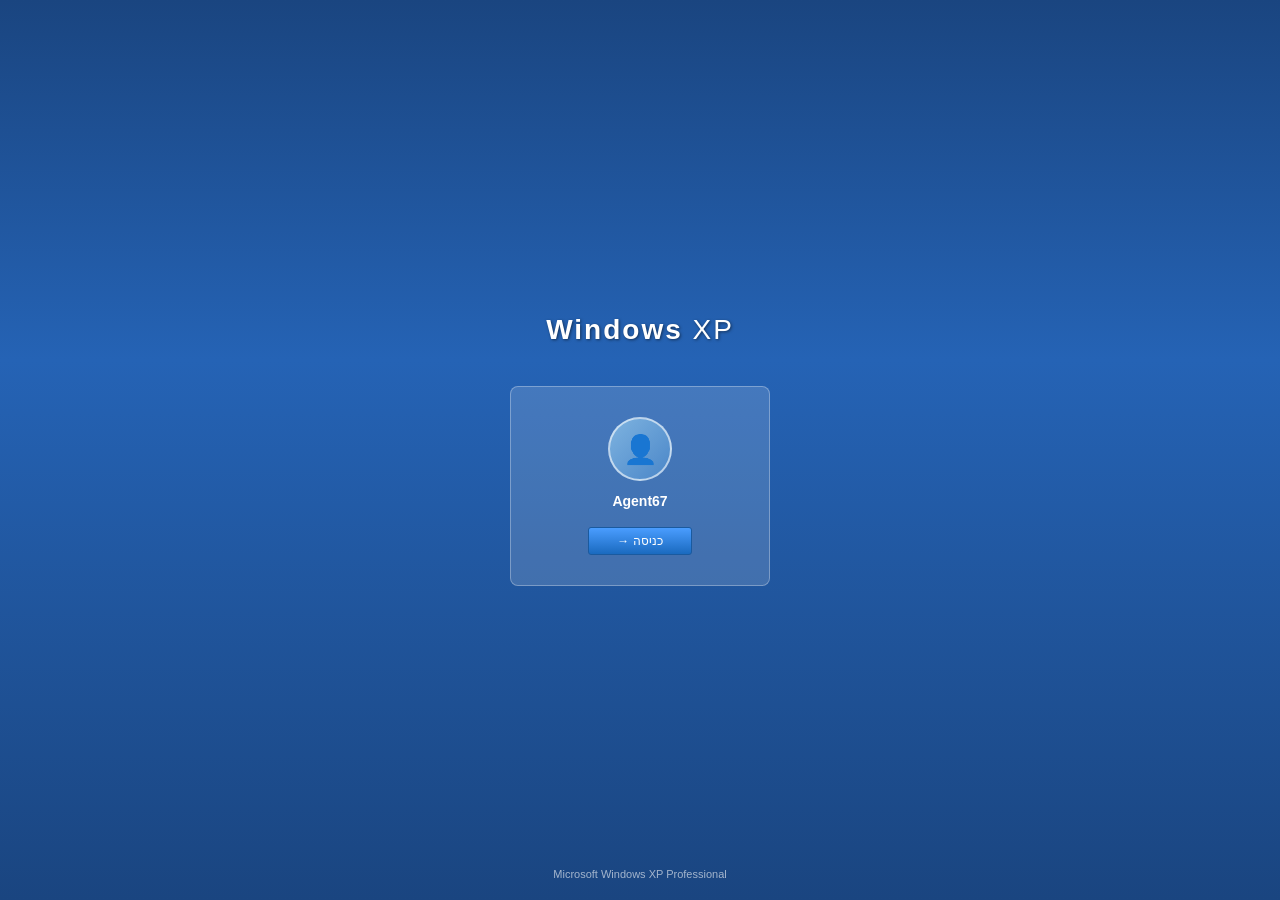
<file: Games/2/index.html>
<!DOCTYPE html>
<html lang="he" dir="rtl">
<head>
<meta charset="UTF-8">
<title>XP Game - Agent67</title>
<link rel="stylesheet" href="style.css">
</head>
<body>

<!-- ===== LOGIN ===== -->
<div id="loginScreen">
  <div class="loginLogo">Windows <span>XP</span></div>
  <div id="loginBox">
    <div class="loginAvatar">👤</div>
    <div class="loginUser">Agent67</div>
    <button id="loginBtn" onclick="doLogin()">כניסה →</button>
  </div>
  <div class="loginFooter">Microsoft Windows XP Professional</div>
</div>

<!-- ===== DESKTOP ===== -->
<div id="desktop">
  <div id="desktopBg">
    <svg id="bgSvg" xmlns="http://www.w3.org/2000/svg" viewBox="0 0 1200 800"
      style="width:100%;height:100%;position:absolute;" preserveAspectRatio="xMidYMid slice">
      <rect width="1200" height="800" fill="#2a2a2a"/>
      <path d="M600,700 Q600,100 1200,400" fill="none" stroke="#fff" stroke-width="40" opacity=".12"/>
      <path d="M600,700 Q600,150 1100,350" fill="none" stroke="#fff" stroke-width="35" opacity=".10"/>
      <path d="M600,700 Q600,200 1000,320" fill="none" stroke="#fff" stroke-width="30" opacity=".08"/>
      <path d="M600,700 Q600,100 0,400" fill="none" stroke="#fff" stroke-width="40" opacity=".12"/>
      <path d="M600,700 Q600,150 100,350" fill="none" stroke="#fff" stroke-width="35" opacity=".10"/>
    </svg>
  </div>
  <div id="desktopIcons"></div>

  <!-- TASKBAR -->
  <div id="taskbar">
    <button id="startBtn"><span style="font-size:18px;">🪟</span> התחל</button>
    <div id="tbCenter"></div>
    <div id="tbRight">
      <span id="langInd">EN</span>
      <span id="wifiIco" title="WiFi מנותק" onclick="showWifiMenu(event)">📵</span>
      <span id="clk">00:00</span>
    </div>
  </div>

  <!-- WIFI MENU -->
  <div id="wifiMenu">
    <div class="ctxItem" id="wifiTogItem" onclick="toggleWifi()">הדלק WiFi</div>
    <div class="ctxItem" onclick="hideWifi()">סגור</div>
  </div>

  <!-- DESKTOP RIGHT-CLICK MENU -->
  <div id="deskCtxMenu">
    <div class="ctxItem" onclick="arrangeIcons()">סדר אייקונים</div>
    <div class="ctxItem" onclick="hideCtx();refreshDesk()">רענן</div>
    <div class="ctxSep"></div>
    <div class="ctxItem" onclick="hideCtx();openDisplaySettings()">הגדרות תצוגה</div>
    <div class="ctxItem" onclick="hideCtx();openAbout()">מאפיינים</div>
  </div>
</div><!-- end #desktop -->

<!-- ===== NOTEPAD ===== -->
<div class="win" id="npWin" style="top:80px;left:120px;width:560px;height:380px;display:none;">
  <div class="wTitle" onmousedown="drag(event,'npWin')">
    <span>📝</span><span class="wLabel" id="npTitle">פנקס רשימות - ללא שם</span>
    <div class="wCtrls">
      <div class="wBtn wBtnMin" onclick="minWin('npWin','npBtn')">_</div>
      <div class="wBtn wBtnMax" onclick="maxWin('npWin')">□</div>
      <div class="wBtn wBtnClose" onclick="closeWin('npWin','npBtn')">✕</div>
    </div>
  </div>
  <div class="mBar">
    <span class="mItem" onclick="toggleM('npMFile',this)">קובץ
      <div class="mDrop" id="npMFile">
        <div class="mItem" onclick="npNew()">חדש</div>
        <div class="mItem" onclick="npOpen()">פתיחה...</div>
        <div class="mDropSep"></div>
        <div class="mItem" onclick="npSave()">שמירה</div>
        <div class="mItem" onclick="npSaveAs()">שמירה בשם...</div>
      </div>
    </span>
    <span class="mItem" onclick="toggleM('npMEdit',this)">עריכה
      <div class="mDrop" id="npMEdit">
        <div class="mItem" onclick="npFind()">חיפוש...</div>
        <div class="mItem" onclick="npReplace()">החלפה...</div>
        <div class="mDropSep"></div>
        <div class="mItem" onclick="document.getElementById('npArea').select();closeDrops()">בחר הכל</div>
      </div>
    </span>
    <span class="mItem" onclick="toggleM('npMFmt',this)">עיצוב
      <div class="mDrop" id="npMFmt">
        <div class="mItem" onclick="npFontSize()">גודל פונט...</div>
        <div class="mItem" onclick="npFontFamily()">גופן...</div>
      </div>
    </span>
    <span class="mItem" onclick="showModal('עזרה','פנקס רשימות — עורך טקסט פשוט.');closeDrops()">עזרה</span>
  </div>
  <div id="npFindBar">
    <span id="npFLbl" style="font-size:12px;">חיפוש:</span>
    <input id="npFIn" type="text" placeholder="חפש..."/>
    <input id="npRIn" type="text" placeholder="החלפה ב..." style="display:none"/>
    <button onclick="doNpFind()">מצא</button>
    <button id="npRBtn" onclick="doNpReplace()" style="display:none">החלפה</button>
    <button onclick="closeNpFind()">✕</button>
    <span id="npFMsg" style="font-size:11px;color:#a00;"></span>
  </div>
  <div class="wBody" style="overflow:hidden;display:flex;flex-direction:column;">
    <textarea id="npArea" placeholder="הקלד כאן..."></textarea>
  </div>
</div>

<!-- ===== EXPLORER ===== -->
<div class="win" id="expWin" style="top:60px;left:80px;width:700px;height:480px;display:none;">
  <div class="wTitle" onmousedown="drag(event,'expWin')">
    <span>📁</span><span class="wLabel" id="expTitle">סייר הקבצים</span>
    <div class="wCtrls">
      <div class="wBtn wBtnMin" onclick="minWin('expWin','expBtn')">_</div>
      <div class="wBtn wBtnMax" onclick="maxWin('expWin')">□</div>
      <div class="wBtn wBtnClose" onclick="closeWin('expWin','expBtn')">✕</div>
    </div>
  </div>
  <div class="mBar">
    <span class="mItem" onclick="toggleM('expMHome',this)">בית
      <div class="mDrop" id="expMHome">
        <div class="mItem" onclick="expSelectAll();closeDrops()">בחר הכל</div>
        <div class="mItem" onclick="expDeleteSelected();closeDrops()">מחיקה</div>
        <div class="mDropSep"></div>
        <div class="mItem" onclick="expProperties();closeDrops()">מאפיינים</div>
      </div>
    </span>
    <span class="mItem" onclick="toggleM('expMView',this)">תצוגה
      <div class="mDrop" id="expMView">
        <div class="mItem" id="mViewIcons" onclick="setExpView('icons');closeDrops()">✓ סמלים</div>
        <div class="mItem" id="mViewList"  onclick="setExpView('list');closeDrops()">   רשימה</div>
      </div>
    </span>
  </div>
  <div id="expToolbar">
    <button class="navBtn" onclick="expBack()">→ חזרה</button>
    <button class="navBtn" onclick="expFwd()">קדימה ←</button>
    <button class="navBtn" onclick="expUp()">▲ למעלה</button>
    <input id="expAddr" type="text" value="C:\"
      onkeydown="if(event.key==='Enter')navTo(this.value)"
      style="flex:1;border:1px solid #7f9db9;padding:2px 6px;font-size:12px;background:white;"/>
    <button class="navBtn" onclick="toggleExpView()" title="שנה תצוגה">⊞</button>
  </div>
  <div id="expContent">
    <div id="expTree">
      <div class="tItem" onclick="navTo('My Computer')">💻 המחשב שלי</div>
      <div class="tItem" style="padding-right:14px" onclick="navTo('C:\\')">💾 C:</div>
      <div class="tItem" style="padding-right:28px" onclick="navTo('C:\\Desktop')">🖥 Desktop</div>
      <div class="tItem" style="padding-right:28px" onclick="navTo('C:\\Downloads')">📥 Downloads</div>
      <div class="tItem" style="padding-right:28px" onclick="navTo('C:\\Images')">🖼 Images</div>
      <div class="tItem" style="padding-right:28px" onclick="navTo('C:\\Docs')">📄 Docs</div>
    </div>
    <div id="expFiles" class="icons"></div>
  </div>
  <div id="expStat">0 פריטים</div>
</div>
<div class="ctxMenu" id="fCtxMenu">
  <div class="ctxItem" onclick="ctxOpen()">פתח</div>
  <div class="ctxSep"></div>
  <div class="ctxItem" onclick="ctxDel()">מחק (אל סל המחזור)</div>
  <div class="ctxSep"></div>
  <div class="ctxItem" onclick="ctxProps()">מאפיינים</div>
  <div class="ctxItem" onclick="hideAllCtx()">סגור</div>
</div>

<!-- ===== RECYCLE BIN ===== -->
<div class="win" id="recycleWin" style="top:80px;left:100px;width:580px;height:380px;display:none;">
  <div class="wTitle" onmousedown="drag(event,'recycleWin')">
    <span>🗑️</span><span class="wLabel">סל מחזור</span>
    <div class="wCtrls">
      <div class="wBtn wBtnMin" onclick="minWin('recycleWin','recycleBtn')">_</div>
      <div class="wBtn wBtnMax" onclick="maxWin('recycleWin')">□</div>
      <div class="wBtn wBtnClose" onclick="closeWin('recycleWin','recycleBtn')">✕</div>
    </div>
  </div>
  <div class="mBar">
    <span class="mItem">קובץ</span>
    <span class="mItem">עריכה</span>
    <span class="mItem">תצוגה</span>
    <span class="mItem">עזרה</span>
  </div>
  <div class="wBody">
    <div id="recycleFiles" style="padding:8px;display:flex;flex-wrap:wrap;gap:6px;"></div>
  </div>
</div>
<div class="ctxMenu" id="recycleCtx">
  <div class="ctxItem" onclick="recycleRestore()">שחזר</div>
  <div class="ctxItem" onclick="recyclePermDel()">מחק לצמיתות</div>
  <div class="ctxSep"></div>
  <div class="ctxItem" onclick="hideAllCtx()">ביטול</div>
</div>

<!-- ===== BROWSER ===== -->
<div class="win" id="brWin" style="top:50px;left:60px;width:720px;height:480px;display:none;">
  <div class="wTitle" onmousedown="drag(event,'brWin')">
    <span>🌐</span><span class="wLabel" id="brTitle">דפדפן</span>
    <div class="wCtrls">
      <div class="wBtn wBtnMin" onclick="minWin('brWin','brBtn')">_</div>
      <div class="wBtn wBtnMax" onclick="maxWin('brWin')">□</div>
      <div class="wBtn wBtnClose" onclick="closeWin('brWin','brBtn')">✕</div>
    </div>
  </div>
  <div id="brToolbar">
    <button class="navBtn" onclick="brBack()">→</button>
    <button class="navBtn" onclick="brFwd()">←</button>
    <button class="navBtn" id="brRef" onclick="brRefresh()">↻</button>
    <input id="brAddr" type="text"
      style="flex:1;border:1px solid #7f9db9;padding:2px 6px;font-size:12px;"
      onkeydown="if(event.key==='Enter')brNav(this.value)"/>
    <button class="navBtn" onclick="toggleBrMenu()" style="font-size:14px;padding:1px 8px;">☰</button>
  </div>
  <div id="brBody" class="wBody"></div>
  <div id="brMenu">
    <div class="ctxItem" onclick="hideBrMenu()">הגדרות</div>
    <div class="ctxItem" onclick="hideBrMenu()">סימניות</div>
    <div class="ctxItem" onclick="brShowHistory();hideBrMenu()">היסטוריה</div>
    <div class="ctxItem" onclick="hideBrMenu()">הדפסה</div>
    <div class="ctxSep"></div>
    <div class="ctxItem" onclick="hideBrMenu()">אודות</div>
  </div>
</div>

<!-- ===== IMAGE VIEWER ===== -->
<div class="win" id="imgWin" style="top:80px;left:120px;width:520px;height:420px;display:none;">
  <div class="wTitle" onmousedown="drag(event,'imgWin')">
    <span>🖼️</span><span class="wLabel" id="imgTitle">מציג תמונות</span>
    <div class="wCtrls">
      <div class="wBtn wBtnMin" onclick="minWin('imgWin','')">_</div>
      <div class="wBtn wBtnMax" onclick="maxWin('imgWin')">□</div>
      <div class="wBtn wBtnClose" onclick="closeWin('imgWin','')">✕</div>
    </div>
  </div>
  <div class="wBody" id="imgBody"
    style="background:#1a1a1a;display:flex;align-items:center;justify-content:center;padding:10px;"></div>
</div>

<!-- ===== DEC.EXE ===== -->
<div class="win" id="decWin" style="top:150px;left:200px;width:400px;height:230px;display:none;">
  <div class="wTitle" onmousedown="drag(event,'decWin')">
    <span>🔓</span><span class="wLabel">Decoder - dec.exe</span>
    <div class="wCtrls">
      <div class="wBtn wBtnMin" onclick="minWin('decWin','decBtn')">_</div>
      <div class="wBtn wBtnClose" onclick="closeWin('decWin','decBtn')">✕</div>
    </div>
  </div>
  <div class="wBody" style="padding:18px;display:flex;flex-direction:column;gap:12px;">
    <div style="font-size:12px;color:#333;">בחר קובץ לפענוח:</div>
    <div id="decFileLbl"
      style="font-size:12px;color:#555;background:#f8f8f8;border:1px solid #ccc;padding:4px 8px;min-height:24px;">
      לא נבחר קובץ
    </div>
    <div style="display:flex;gap:8px;">
      <button onclick="decChoose()"
        style="padding:4px 12px;background:linear-gradient(180deg,#f0f0f0,#d0d0d0);border:1px solid #999;cursor:pointer;font-size:12px;">
        בחר קובץ
      </button>
      <button onclick="doDecode()"
        style="padding:4px 12px;background:linear-gradient(180deg,#c0d8ff,#7090e0);border:1px solid #5070c0;cursor:pointer;font-size:12px;">
        פענוח
      </button>
    </div>
    <div id="decMsg" style="font-size:12px;display:none;"></div>
  </div>
</div>

<!-- ===== DISPLAY SETTINGS ===== -->
<div class="win" id="dispWin" style="top:100px;left:150px;width:440px;height:300px;display:none;">
  <div class="wTitle" onmousedown="drag(event,'dispWin')">
    <span>🖥️</span><span class="wLabel">הגדרות תצוגה</span>
    <div class="wCtrls">
      <div class="wBtn wBtnMin" onclick="minWin('dispWin','')">_</div>
      <div class="wBtn wBtnClose" onclick="closeWin('dispWin','')">✕</div>
    </div>
  </div>
  <div class="wBody" style="padding:16px;">
    <div class="setRow">
      <label>גודל אייקונים:</label>
      <select id="iconSizeSelect" onchange="changeIconSize(this.value)">
        <option value="16">קטן (16×16)</option>
        <option value="32" selected>בינוני (32×32)</option>
        <option value="48">גדול (48×48)</option>
      </select>
    </div>
    <div class="setRow">
      <label>תמונת רקע:</label>
      <button class="setBtn" onclick="chooseBg()">שנה תמונת רקע...</button>
    </div>
    <div class="setRow">
      <label>שומר מסך:</label>
      <select><option>ללא</option><option>מסך ריק</option><option>Windows XP</option></select>
    </div>
    <div style="display:flex;gap:8px;justify-content:flex-end;margin-top:8px;">
      <button class="setBtn" onclick="closeWin('dispWin','')">אישור</button>
      <button class="setBtn" onclick="closeWin('dispWin','')">ביטול</button>
    </div>
  </div>
</div>

<!-- ===== MY LIFE ===== -->
<div class="win" id="myLifeWin" style="top:80px;left:100px;width:620px;height:460px;display:none;">
  <div class="wTitle" onmousedown="drag(event,'myLifeWin')">
    <span>💫</span><span class="wLabel">My Life</span>
    <div class="wCtrls">
      <div class="wBtn wBtnMin" onclick="minWin('myLifeWin','myLifeBtn')">_</div>
      <div class="wBtn wBtnMax" onclick="maxWin('myLifeWin')">□</div>
      <div class="wBtn wBtnClose" onclick="closeWin('myLifeWin','myLifeBtn')">✕</div>
    </div>
  </div>
  <div class="mBar" id="mlBar">
    <span class="mItem" onclick="toggleM('mlFile',this)">קובץ
      <div class="mDrop" id="mlFile">
        <div class="mItem" onclick="closeDrops()">רענון</div>
        <div class="mItem" onclick="mlPower();closeDrops()">הדלקה</div>
        <div class="mItem" style="color:#aaa;cursor:default;">כיבוי</div>
        <div class="mDropSep"></div>
        <div class="mItem" onclick="closeWin('myLifeWin','myLifeBtn');closeDrops()">יציאה</div>
      </div>
    </span>
    <span class="mItem" onclick="toggleM('mlNews',this)">חדשות
      <div class="mDrop" id="mlNews">
        <div class="mItem" onclick="mlShowNews('Y12');closeDrops()">Y12</div>
        <div class="mItem" onclick="mlShowNews('המדינה');closeDrops()">המדינה</div>
        <div class="mItem" onclick="mlShowNews('znet');closeDrops()">znet</div>
        <div class="mItem" onclick="mlShowNews('ישראל איום');closeDrops()">ישראל איום</div>
        <div class="mItem" onclick="mlShowNews('אידיוט היום');closeDrops()">אידיוט היום</div>
        <div class="mItem" onclick="mlShowNews('מאקות');closeDrops()">מאקות</div>
      </div>
    </span>
    <span class="mItem" onclick="toggleM('mlGames',this)">משחקים
      <div class="mDrop" id="mlGames">
        <div class="mItem" onclick="mlGame('snake');closeDrops()">Snake</div>
        <div class="mItem" onclick="mlGame('xonix');closeDrops()">Xonix</div>
        <div class="mItem" onclick="mlGame('mines');closeDrops()">שולה מוקשים</div>
      </div>
    </span>
    <span class="mItem" onclick="mlNavaz();closeDrops()">נב"ז</span>
    <span class="mItem" onclick="mlMeme();closeDrops()">מם</span>
  </div>
  <div id="myLifeMain">
    <div style="color:#555;font-size:14px;">בחר מהתפריט למעלה</div>
  </div>
</div>

<!-- ===== ABOUT ===== -->
<div class="win" id="aboutWin" style="top:120px;left:180px;width:320px;height:210px;display:none;">
  <div class="wTitle" onmousedown="drag(event,'aboutWin')">
    <span>ℹ️</span><span class="wLabel">אודות Windows XP</span>
    <div class="wCtrls">
      <div class="wBtn wBtnClose" onclick="closeWin('aboutWin','')">✕</div>
    </div>
  </div>
  <div class="wBody" style="padding:20px;text-align:center;">
    <div style="font-size:36px;margin-bottom:10px;">🪟</div>
    <div style="font-weight:bold;font-size:14px;">Microsoft Windows XP</div>
    <div style="font-size:11px;color:#555;margin-top:6px;">Professional Edition, Version 5.1 (Build 2600)</div>
    <div style="font-size:11px;color:#555;margin-top:4px;">Agent67</div>
    <button onclick="closeWin('aboutWin','')"
      style="margin-top:16px;padding:4px 20px;background:linear-gradient(180deg,#f0f0f0,#d0d0d0);border:1px solid #999;cursor:pointer;">
      אישור
    </button>
  </div>
</div>

<!-- ===== CALCULATOR ===== -->
<div class="win" id="calcWin" style="top:130px;left:160px;width:240px;height:310px;display:none;">
  <div class="wTitle" onmousedown="drag(event,'calcWin')">
    <span>🔢</span><span class="wLabel">מחשבון</span>
    <div class="wCtrls">
      <div class="wBtn wBtnMin" onclick="minWin('calcWin','calcBtn')">_</div>
      <div class="wBtn wBtnClose" onclick="closeWin('calcWin','calcBtn')">✕</div>
    </div>
  </div>
  <div class="wBody" style="padding:10px;background:#ece9d8;">
    <div id="calcDisp">0</div>
    <div id="calcGrid" style="display:grid;grid-template-columns:repeat(4,1fr);gap:3px;"></div>
  </div>
</div>

<!-- ===== FILE PICKER ===== -->
<div class="win" id="fpWin" style="top:80px;left:120px;width:600px;height:400px;display:none;">
  <div class="wTitle" onmousedown="drag(event,'fpWin')">
    <span>📂</span><span class="wLabel" id="fpTitle">בחר קובץ</span>
    <div class="wCtrls">
      <div class="wBtn wBtnClose" onclick="closeFP()">✕</div>
    </div>
  </div>
  <div style="background:#f0f0f0;border-bottom:1px solid #ccc;padding:4px 6px;display:flex;align-items:center;gap:4px;flex-shrink:0;">
    <button class="navBtn" onclick="fpUp()">▲ למעלה</button>
    <input id="fpAddr" readonly
      style="flex:1;border:1px solid #7f9db9;padding:2px 6px;font-size:12px;background:white;"/>
  </div>
  <div style="display:flex;flex:1;overflow:hidden;">
    <div style="width:150px;border-left:1px solid #ccc;padding:6px;overflow-y:auto;font-size:11px;flex-shrink:0;">
      <div class="tItem" onclick="fpNav('C:\\')">💾 C:</div>
      <div class="tItem" style="padding-right:12px" onclick="fpNav('C:\\Desktop')">🖥 Desktop</div>
      <div class="tItem" style="padding-right:12px" onclick="fpNav('C:\\Downloads')">📥 Downloads</div>
      <div class="tItem" style="padding-right:12px" onclick="fpNav('C:\\Docs')">📁 Docs</div>
      <div class="tItem" style="padding-right:12px" onclick="fpNav('C:\\Images')">🖼 Images</div>
    </div>
    <div id="fpFiles"
      style="flex:1;padding:8px;overflow-y:auto;display:flex;flex-wrap:wrap;gap:6px;align-content:flex-start;"></div>
  </div>
  <div style="background:#f0f0f0;border-top:1px solid #ccc;padding:6px 8px;display:flex;align-items:center;gap:8px;flex-shrink:0;">
    <span style="font-size:12px;">קובץ:</span>
    <input id="fpSelName" readonly style="flex:1;border:1px solid #999;padding:3px 6px;font-size:12px;"/>
    <button onclick="fpConfirm()"
      style="padding:4px 14px;border:1px solid #999;cursor:pointer;font-size:12px;background:linear-gradient(180deg,#f0f0f0,#d0d0d0);">
      פתח
    </button>
    <button onclick="closeFP()"
      style="padding:4px 14px;border:1px solid #999;cursor:pointer;font-size:12px;background:linear-gradient(180deg,#f0f0f0,#d0d0d0);">
      ביטול
    </button>
  </div>
</div>

<!-- ===== PROPERTIES ===== -->
<div class="win" id="propsWin" style="top:140px;left:220px;width:300px;height:260px;display:none;">
  <div class="wTitle" onmousedown="drag(event,'propsWin')">
    <span>📋</span><span class="wLabel" id="propsTitle">מאפיינים</span>
    <div class="wCtrls">
      <div class="wBtn wBtnClose" onclick="closeWin('propsWin','')">✕</div>
    </div>
  </div>
  <div class="wBody" id="propsBody"
    style="padding:14px;font-size:12px;line-height:1.8;overflow-y:auto;"></div>
</div>

<!-- ===== MODAL ===== -->
<div id="modalOv" class="modalOv" style="display:none;" onclick="closeModal()"></div>
<div id="modal" class="modal" style="display:none;"></div>

<!-- ===== SCRIPTS ===== -->
<script src="app1.js"></script>
<script src="app2.js"></script>
<script src="app3.js"></script>
</body>
</html>
</file>
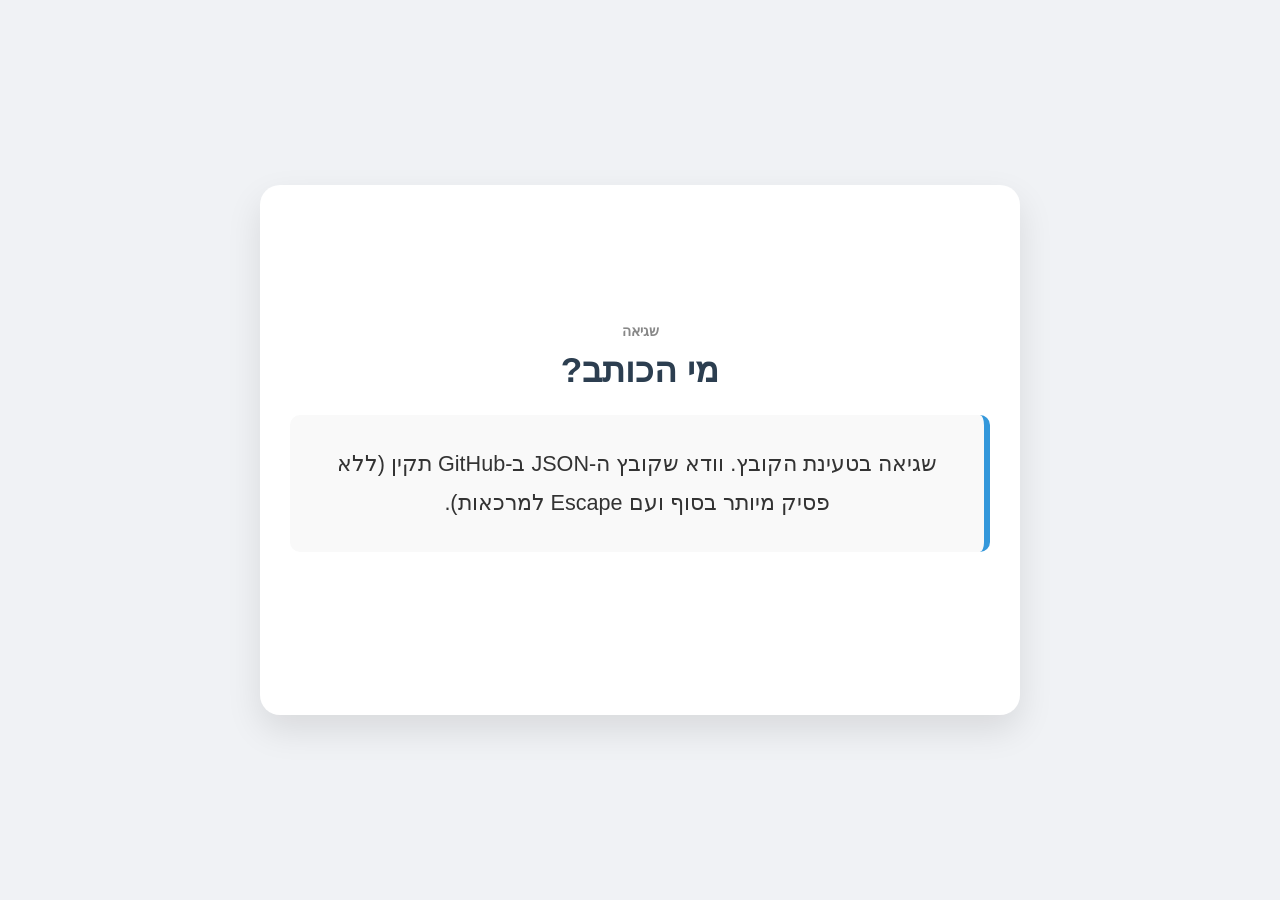
<file: Games/3/index.html>
<!DOCTYPE html>
<html lang="he" dir="rtl">
<head>
    <meta charset="UTF-8">
    <meta name="viewport" content="width=device-width, initial-scale=1.0">
    <title>מי הכותב? - נעם חורב או דניאל</title>
    <style>
        :root {
            --noam-color: #3498db;
            --daniel-color: #e67e22;
            --bg-color: #f0f2f5;
        }

        body {
            font-family: 'Segoe UI', Tahoma, Geneva, Verdana, sans-serif;
            background-color: var(--bg-color);
            display: flex;
            justify-content: center;
            align-items: center;
            min-height: 100vh;
            margin: 0;
            text-align: center;
        }

        .container {
            background: white;
            padding: 40px 30px;
            border-radius: 20px;
            box-shadow: 0 15px 35px rgba(0,0,0,0.1);
            max-width: 700px;
            width: 90%;
            min-height: 450px;
            display: flex;
            flex-direction: column;
            justify-content: center;
        }

        .progress {
            font-size: 0.9rem;
            color: #888;
            margin-bottom: 10px;
            font-weight: bold;
        }

        h1#song-title {
            color: #2c3e50;
            margin: 10px 0;
            font-size: 2.2rem;
        }

        .song-lyrics {
            font-size: 1.35rem;
            line-height: 1.8;
            margin: 25px 0;
            white-space: pre-wrap;
            color: #333;
            background: #f9f9f9;
            padding: 30px;
            border-radius: 10px;
            border-right: 6px solid var(--noam-color);
            max-height: 350px;
            overflow-y: auto;
        }

        .buttons-container {
            display: flex;
            gap: 20px;
            justify-content: center;
            margin-top: 20px;
        }

        button {
            padding: 15px 35px;
            font-size: 1.2rem;
            cursor: pointer;
            border: none;
            border-radius: 12px;
            transition: all 0.2s ease;
            font-weight: bold;
            flex: 1;
            max-width: 200px;
        }

        .btn-noam { background-color: var(--noam-color); color: white; }
        .btn-daniel { background-color: var(--daniel-color); color: white; }

        button:hover {
            transform: translateY(-3px);
            filter: brightness(1.1);
            box-shadow: 0 5px 15px rgba(0,0,0,0.1);
        }

        #result-screen { display: none; }

        .score-display {
            font-size: 4.5rem;
            color: #27ae60;
            margin: 10px 0;
            font-weight: 900;
        }

        .home-btn {
            background: #34495e;
            color: white;
            text-decoration: none;
            padding: 12px 25px;
            border-radius: 8px;
            display: inline-block;
            margin-top: 25px;
        }

        .song-lyrics::-webkit-scrollbar { width: 6px; }
        .song-lyrics::-webkit-scrollbar-thumb { background: #ccc; border-radius: 10px; }
    </style>
</head>
<body>

<div class="container">
    <div id="game-screen">
        <div class="progress" id="progress">מתחבר למאגר השירים...</div>
        <h1 id="song-title">מי הכותב?</h1>
        <div class="song-lyrics" id="song-lyrics">אנא המתן רגע...</div>
        
        <div class="buttons-container" id="controls" style="display: none;">
            <button class="btn-noam" onclick="checkAnswer('noam')">נעם חורב</button>
            <button class="btn-daniel" onclick="checkAnswer('daniel')">דניאל</button>
        </div>
    </div>

    <div id="result-screen">
        <h1>המשחק הסתיים!</h1>
        <p>התוצאה הסופית שלך:</p>
        <div class="score-display" id="final-score">0 / 8</div>
        <p>תשובות נכונות</p>
        
        <button onclick="location.reload()" style="background: #eee; color: #333; max-width: 100%;">שחק שוב</button>
        <br>
        <a href="../../index.html" class="home-btn">חזרה לתפריט הראשי</a>
    </div>
</div>

<script>
    const jsonUrl = "https://raw.githubusercontent.com/DanielL100/Riddles/main/Games/3/songs.txt";

    let currentPlaylist = [];
    let currentIndex = 0;
    let score = 0;

    async function loadSongs() {
        const lyricsBox = document.getElementById('song-lyrics');
        const controls = document.getElementById('controls');
        const progress = document.getElementById('progress');

        try {
            const response = await fetch(jsonUrl);
            if (!response.ok) throw new Error("Network error");
            
            const rawData = await response.json();

            // תיקון השגיאה: המרת האובייקט למערך של ערכים
            const songsArray = Object.values(rawData);

            // ערבוב ובחירת 8 שירים
            currentPlaylist = songsArray
                .sort(() => Math.random() - 0.5)
                .slice(0, 8);

            if (currentPlaylist.length === 0) throw new Error("No songs found");

            controls.style.display = 'flex';
            renderQuestion();

        } catch (error) {
            console.error("Error:", error);
            lyricsBox.innerText = "שגיאה בטעינת הקובץ. וודא שקובץ ה-JSON ב-GitHub תקין (ללא פסיק מיותר בסוף ועם Escape למרכאות).";
            progress.innerText = "שגיאה";
        }
    }

    function renderQuestion() {
        if (currentIndex < currentPlaylist.length) {
            const currentItem = currentPlaylist[currentIndex];
            document.getElementById('song-title').innerText = currentItem.title;
            document.getElementById('song-lyrics').innerText = currentItem.song;
            document.getElementById('progress').innerText = `שיר ${currentIndex + 1} מתוך ${currentPlaylist.length}`;
            document.getElementById('song-lyrics').scrollTop = 0;
        } else {
            finishGame();
        }
    }

    function checkAnswer(playerChoice) {
        if (playerChoice === currentPlaylist[currentIndex].writer) {
            score++;
        }
        currentIndex++;
        renderQuestion();
    }

    function finishGame() {
        document.getElementById('game-screen').style.display = 'none';
        document.getElementById('result-screen').style.display = 'block';
        document.getElementById('final-score').innerText = `${score} / ${currentPlaylist.length}`;
    }

    loadSongs();
</script>

</body>
</html>
</file>
<file: Games/2/style.css>
*{margin:0;padding:0;box-sizing:border-box;user-select:none;}
body{font-family:Tahoma,Arial,sans-serif;font-size:12px;overflow:hidden;width:100vw;height:100vh;}

/* LOGIN */
#loginScreen{width:100%;height:100%;background:linear-gradient(180deg,#1a4580,#2563b5 40%,#1a4580);display:flex;flex-direction:column;align-items:center;justify-content:center;position:absolute;z-index:1000;}
.loginLogo{color:white;font-size:28px;font-weight:bold;letter-spacing:2px;margin-bottom:40px;text-shadow:1px 1px 3px rgba(0,0,0,.5);}
.loginLogo span{font-weight:200;}
#loginBox{background:rgba(255,255,255,.15);border:1px solid rgba(255,255,255,.3);border-radius:8px;padding:30px 40px;text-align:center;min-width:260px;}
.loginAvatar{width:64px;height:64px;background:linear-gradient(135deg,#7eb3e0,#4a86c8);border-radius:50%;margin:0 auto 12px;border:2px solid rgba(255,255,255,.6);display:flex;align-items:center;justify-content:center;font-size:28px;}
.loginUser{color:white;font-size:14px;font-weight:bold;margin-bottom:18px;}
#loginBtn{background:linear-gradient(180deg,#4a9dff,#1a6abf);border:1px solid #1a5a9f;color:white;padding:6px 28px;cursor:pointer;border-radius:3px;font-size:12px;}
#loginBtn:hover{background:linear-gradient(180deg,#5aadff,#2a7acf);}
.loginFooter{position:absolute;bottom:20px;color:rgba(255,255,255,.6);font-size:11px;}

/* DESKTOP */
#desktop{width:100%;height:100%;position:absolute;z-index:100;display:none;overflow:hidden;}
#desktopBg{width:100%;height:100%;position:absolute;}
#desktopIcons{position:absolute;top:0;left:0;width:100%;height:calc(100% - 30px);pointer-events:none;z-index:10;}
.dicon{position:absolute;display:flex;flex-direction:column;align-items:center;width:72px;cursor:pointer;padding:4px;border-radius:3px;pointer-events:all;}
.dicon:hover{background:rgba(255,255,255,.2);}
.dicon .diconImg{font-size:34px;text-align:center;width:36px;height:36px;margin-bottom:3px;display:flex;align-items:center;justify-content:center;}
.dicon .diconLabel{color:white;font-size:11px;text-align:center;text-shadow:1px 1px 2px black;word-break:break-word;width:100%;}

/* TASKBAR */
#taskbar{position:absolute;bottom:0;left:0;right:0;height:30px;background:linear-gradient(180deg,#245edb,#3c81f3 8%,#2463d4 50%,#1a50c0 51%,#1e55c8);display:flex;align-items:center;z-index:200;border-top:1px solid #1040b0;}
#startBtn{height:100%;padding:0 12px 0 8px;cursor:pointer;background:linear-gradient(180deg,#57a92e,#3d8a1e 50%,#2d6e10 51%,#4a9e22);border-radius:12px 0 0 12px;display:flex;align-items:center;gap:6px;color:white;font-weight:bold;font-size:13px;border:none;border-left:1px solid #1a5e08;margin-left:4px;}
#startBtn:hover{filter:brightness(1.15);}
#tbCenter{flex:1;display:flex;align-items:center;gap:3px;padding:0 4px;overflow:hidden;}
.tbItem{height:22px;padding:0 8px;background:rgba(255,255,255,.15);border:1px solid rgba(255,255,255,.2);border-radius:3px;color:white;font-size:11px;cursor:pointer;display:flex;align-items:center;gap:4px;white-space:nowrap;}
.tbItem:hover{background:rgba(255,255,255,.25);}
.tbItem.active{background:rgba(0,0,0,.2);border-color:rgba(0,0,0,.3);}
#tbRight{display:flex;align-items:center;gap:6px;padding:0 8px;background:rgba(0,0,60,.3);height:100%;border-right:1px solid rgba(255,255,255,.2);}
#langInd{color:white;font-size:11px;font-weight:bold;min-width:22px;text-align:center;}
#wifiIco{cursor:pointer;font-size:16px;}
#clk{color:white;font-size:11px;}

/* MENUS */
#wifiMenu{position:absolute;bottom:34px;left:4px;background:white;border:1px solid #888;box-shadow:2px 2px 6px rgba(0,0,0,.3);padding:4px 0;z-index:500;display:none;min-width:160px;}
.ctxItem{padding:5px 16px;cursor:pointer;font-size:12px;}
.ctxItem:hover{background:#316ac5;color:white;}
.ctxItem.disabled{color:#aaa;cursor:default;}
.ctxItem.disabled:hover{background:transparent;color:#aaa;}
.ctxSep{border-top:1px solid #ccc;margin:3px 0;}
#deskCtxMenu{position:fixed;background:white;border:1px solid #888;box-shadow:2px 2px 6px rgba(0,0,0,.3);padding:4px 0;z-index:600;display:none;min-width:180px;}

/* WINDOWS */
.win{position:absolute;background:white;border:2px solid #0054a6;border-radius:6px 6px 0 0;overflow:hidden;box-shadow:3px 3px 10px rgba(0,0,0,.4);z-index:300;min-width:280px;min-height:180px;display:flex;flex-direction:column;}
.wTitle{background:linear-gradient(180deg,#0078d7,#0054a6);color:white;padding:4px 8px;display:flex;align-items:center;gap:6px;cursor:move;flex-shrink:0;}
.wLabel{flex:1;font-size:12px;font-weight:bold;}
.wCtrls{display:flex;gap:2px;}
.wBtn{width:18px;height:14px;border:1px solid rgba(255,255,255,.5);border-radius:2px;cursor:pointer;display:flex;align-items:center;justify-content:center;font-size:10px;}
.wBtnMin{background:linear-gradient(180deg,#f0c030,#c08010);}
.wBtnMax{background:linear-gradient(180deg,#40c040,#208020);color:white;}
.wBtnClose{background:linear-gradient(180deg,#f04040,#c01010);color:white;}
.wBtnClose:hover{background:#f00;}
.wBody{flex:1;overflow:auto;display:flex;flex-direction:column;}

/* MENU BAR */
.mBar{background:#f0f0f0;border-bottom:1px solid #ccc;padding:2px 4px;display:flex;flex-shrink:0;position:relative;}
.mItem{padding:2px 8px;cursor:pointer;font-size:12px;position:relative;}
.mItem:hover,.mItem.open{background:#316ac5;color:white;}
.mDrop{position:absolute;top:100%;right:0;background:white;border:1px solid #888;box-shadow:2px 2px 6px rgba(0,0,0,.3);padding:4px 0;z-index:2000;display:none;min-width:160px;}
.mDrop.show{display:block;}
.mDrop .mItem{padding:5px 20px;display:block;white-space:nowrap;color:#000;}
.mDrop .mItem:hover{background:#316ac5;color:white;}
.mDropSep{border-top:1px solid #ccc;margin:3px 0;}

/* CALC */
#calcDisp{background:white;border:1px inset #999;text-align:left;direction:ltr;padding:4px 8px;font-size:18px;margin-bottom:8px;min-height:28px;font-family:monospace;}

/* EXPLORER */
#expToolbar{background:#f0f0f0;border-bottom:1px solid #ccc;padding:4px 6px;display:flex;align-items:center;gap:4px;flex-shrink:0;}
#expContent{display:flex;flex:1;overflow:hidden;}
#expTree{width:155px;border-left:1px solid #ccc;padding:6px;overflow-y:auto;flex-shrink:0;font-size:11px;}
.tItem{padding:2px 4px;cursor:pointer;display:flex;align-items:center;gap:4px;}
.tItem:hover{background:#e8f0fe;}
#expFiles{flex:1;overflow-y:auto;}
#expFiles.icons{display:flex;flex-wrap:wrap;gap:6px;align-content:flex-start;padding:8px;}
#expFiles.list{display:block;padding:0;}
.fIcon{width:72px;display:flex;flex-direction:column;align-items:center;cursor:pointer;padding:4px;border-radius:3px;}
.fIcon:hover{background:#e8f0fe;}
.fIcon.sel{background:#316ac5;}
.fIcon.sel .fLbl{color:white;}
.fIcon .fIco{font-size:28px;margin-bottom:3px;}
.fIcon .fLbl{font-size:10px;text-align:center;word-break:break-all;color:#000;}
.listHdr{display:flex;align-items:center;padding:3px 6px;background:#f0f0f0;border-bottom:2px solid #ccc;font-size:11px;font-weight:bold;position:sticky;top:0;}
.fRow{display:flex;align-items:center;padding:4px 6px;cursor:pointer;font-size:12px;border-bottom:1px solid #f0f0f0;}
.fRow:hover{background:#e8f0fe;}
.fRow.sel{background:#316ac5;color:white;}
.fRow.sel .fRowSub{color:rgba(255,255,255,.8);}
.frIco{width:22px;margin-left:4px;font-size:14px;}
.frN{flex:2;min-width:100px;}
.frD{flex:1;min-width:90px;}
.fRowSub{color:#555;font-size:11px;}
.frS{flex:1;min-width:60px;}
.frT{flex:1;min-width:75px;}
.navBtn{padding:2px 8px;background:#f0f0f0;border:1px solid #999;cursor:pointer;font-size:11px;border-radius:2px;}
.navBtn:hover{background:#e0e0e0;}
#expStat{background:#f0f0f0;border-top:1px solid #ccc;padding:2px 8px;font-size:11px;color:#555;flex-shrink:0;}
.ctxMenu{position:fixed;background:white;border:1px solid #888;box-shadow:2px 2px 6px rgba(0,0,0,.3);padding:4px 0;z-index:700;display:none;min-width:160px;}

/* BROWSER */
#brToolbar{background:#f0f0f0;border-bottom:1px solid #ccc;padding:4px 6px;display:flex;align-items:center;gap:4px;flex-shrink:0;}
#brBody{flex:1;overflow:auto;}
#brMenu{position:absolute;left:6px;top:56px;background:white;border:1px solid #888;box-shadow:2px 2px 6px rgba(0,0,0,.3);padding:4px 0;z-index:800;display:none;min-width:160px;}

/* NOTEPAD */
#npArea{flex:1;width:100%;border:none;outline:none;resize:none;padding:8px;font-size:13px;font-family:'Courier New',monospace;}
#npFindBar{background:#fafae8;border-top:1px solid #ccc;padding:5px 8px;display:none;flex-shrink:0;align-items:center;gap:6px;}
#npFindBar input{border:1px solid #999;padding:2px 6px;font-size:12px;width:130px;}
#npFindBar button{padding:2px 10px;border:1px solid #999;cursor:pointer;font-size:12px;background:#f0f0f0;}

/* DISPLAY SETTINGS */
.setRow{display:flex;align-items:center;gap:12px;margin-bottom:12px;}
.setRow label{width:160px;font-size:12px;}
.setRow select{border:1px solid #999;padding:3px 6px;font-size:12px;}
.setBtn{padding:4px 16px;background:linear-gradient(180deg,#f0f0f0,#d0d0d0);border:1px solid #999;cursor:pointer;font-size:12px;border-radius:2px;}
.setBtn:hover{background:linear-gradient(180deg,#e0e8ff,#b0c0f0);}

/* MY LIFE */
#myLifeWin .mBar{background:#2a2a4a;}
#myLifeWin .mItem{color:#ccc;}
#myLifeWin .mItem:hover,#myLifeWin .mItem.open{background:#4444aa;color:white;}
#myLifeWin .mDrop{background:#1e1e3a;border-color:#444;}
#myLifeWin .mDrop .mItem{color:#ccc;}
#myLifeWin .mDrop .mItem:hover{background:#4444aa;color:white;}
#myLifeMain{flex:1;display:flex;align-items:center;justify-content:center;background:#0a0a1e;position:relative;overflow:hidden;}

/* ANIMATIONS */
@keyframes flashText{0%{color:#f00}25%{color:#0f0}50%{color:#00f}75%{color:#ff0}100%{color:#f0f}}
@keyframes spin{from{transform:rotate(0)}to{transform:rotate(360deg)}}
@keyframes firework{0%{transform:scale(0);opacity:1}100%{transform:scale(3);opacity:0}}
.vtxt{animation:flashText .5s infinite;font-family:Impact;font-size:56px;text-shadow:3px 3px 0 rgba(0,0,0,.3);position:relative;z-index:2;}

/* MODAL */
.modalOv{position:fixed;top:0;left:0;right:0;bottom:0;z-index:1400;background:rgba(0,0,0,.3);}
.modal{position:fixed;top:50%;left:50%;transform:translate(-50%,-50%);background:white;border:2px solid #0054a6;border-radius:4px;padding:18px 20px;z-index:1500;min-width:280px;max-width:480px;box-shadow:4px 4px 16px rgba(0,0,0,.5);}
.modal h3{margin-bottom:10px;font-size:13px;color:#003080;}
.modal p{font-size:12px;margin-bottom:12px;line-height:1.5;white-space:pre-wrap;}

/* SCROLLBAR */
::-webkit-scrollbar{width:16px;}
::-webkit-scrollbar-track{background:#f0f0f0;border:1px solid #ccc;}
::-webkit-scrollbar-thumb{background:linear-gradient(180deg,#e0e0e0,#a0a0a0);border:1px solid #999;}

/* GAMES */
#snakeCanvas,#xonixCanvas{border:2px solid #333;background:#111;display:block;}
.msCell{width:26px;height:26px;border:2px outset #ccc;background:#ccc;cursor:pointer;font-size:13px;font-weight:bold;display:flex;align-items:center;justify-content:center;}
.msCell.open{border:1px solid #999;background:#e8e8e8;cursor:default;}
.msCell.flag{color:red;}

/* NEWS */
.newsPage{padding:16px;font-family:Arial;direction:rtl;overflow-y:auto;width:100%;height:100%;}
.newsPage h2{color:#c00;font-size:18px;margin-bottom:12px;border-bottom:2px solid #c00;padding-bottom:6px;}
.newsItem{margin-bottom:14px;padding-bottom:14px;border-bottom:1px solid #eee;}
.newsItem h4{font-size:13px;color:#1a0dab;cursor:pointer;margin-bottom:4px;}
.newsItem p{font-size:12px;color:#555;line-height:1.5;}
</file>
